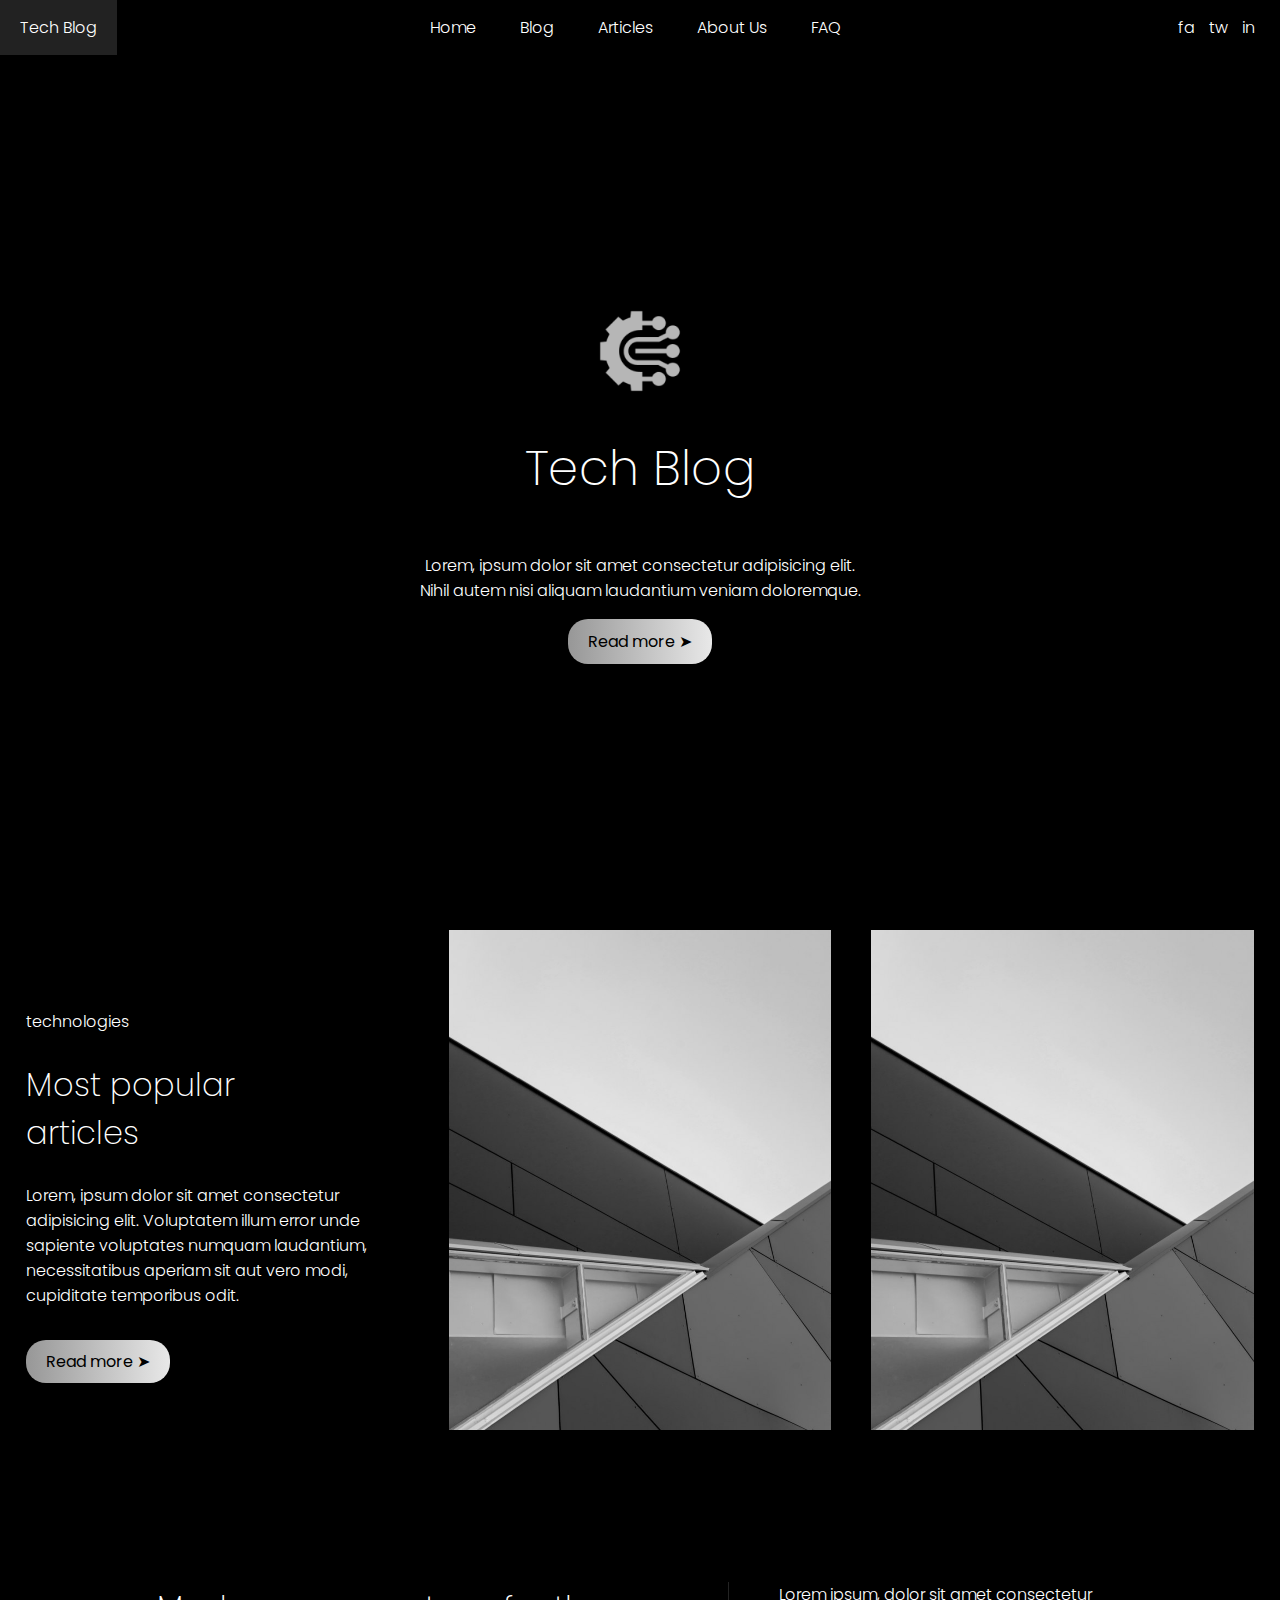
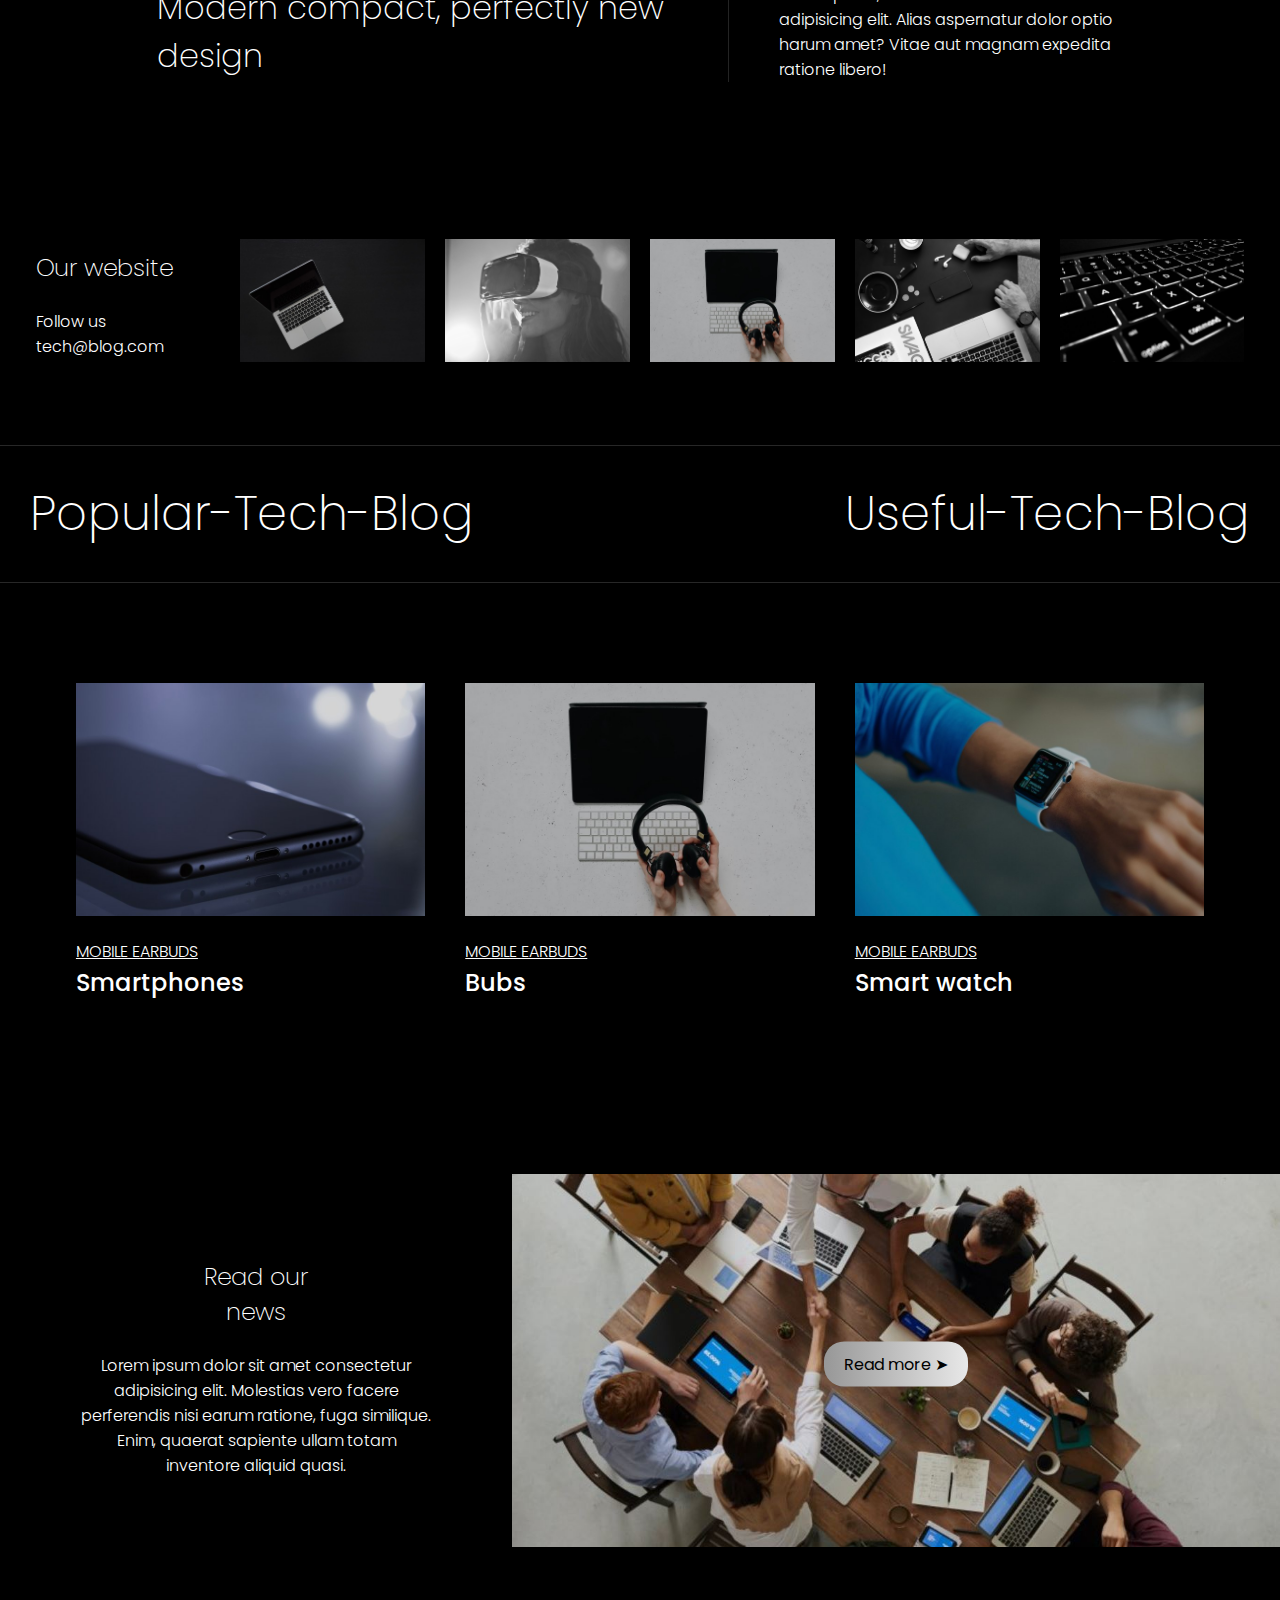
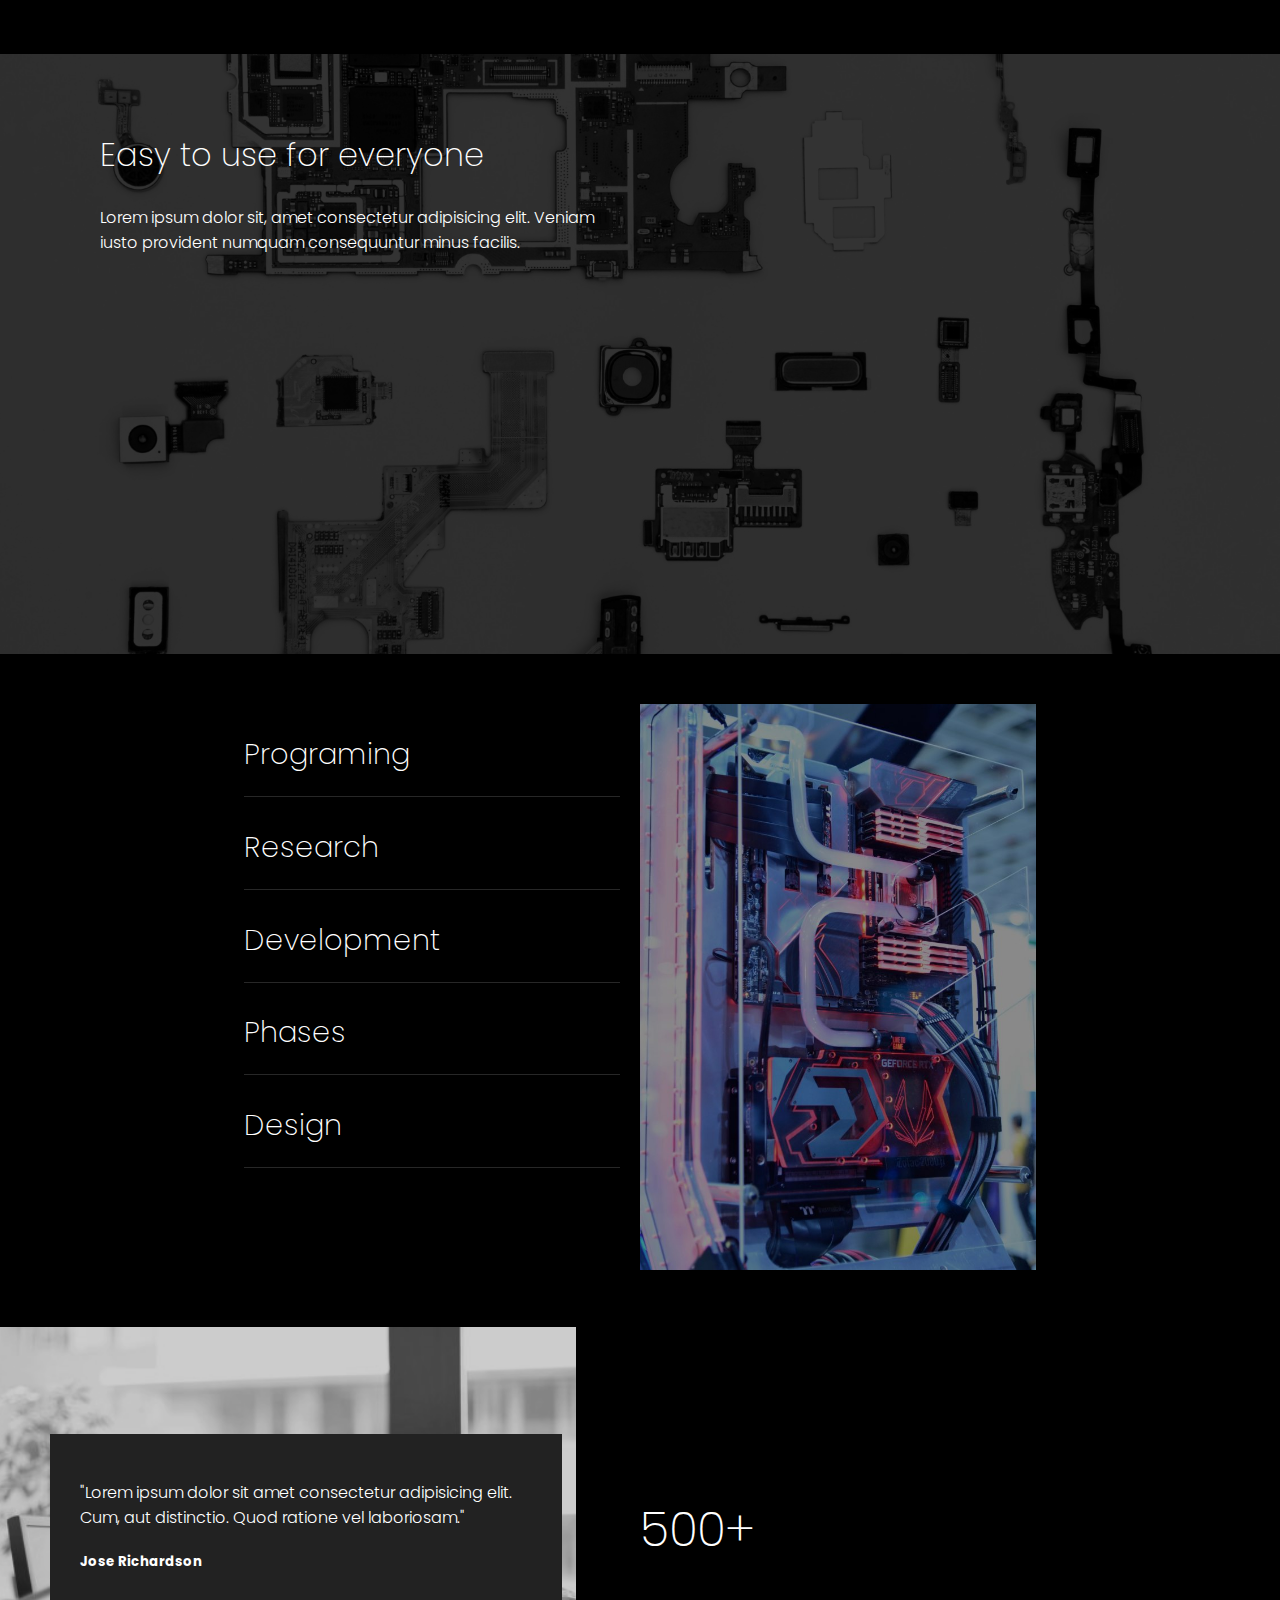
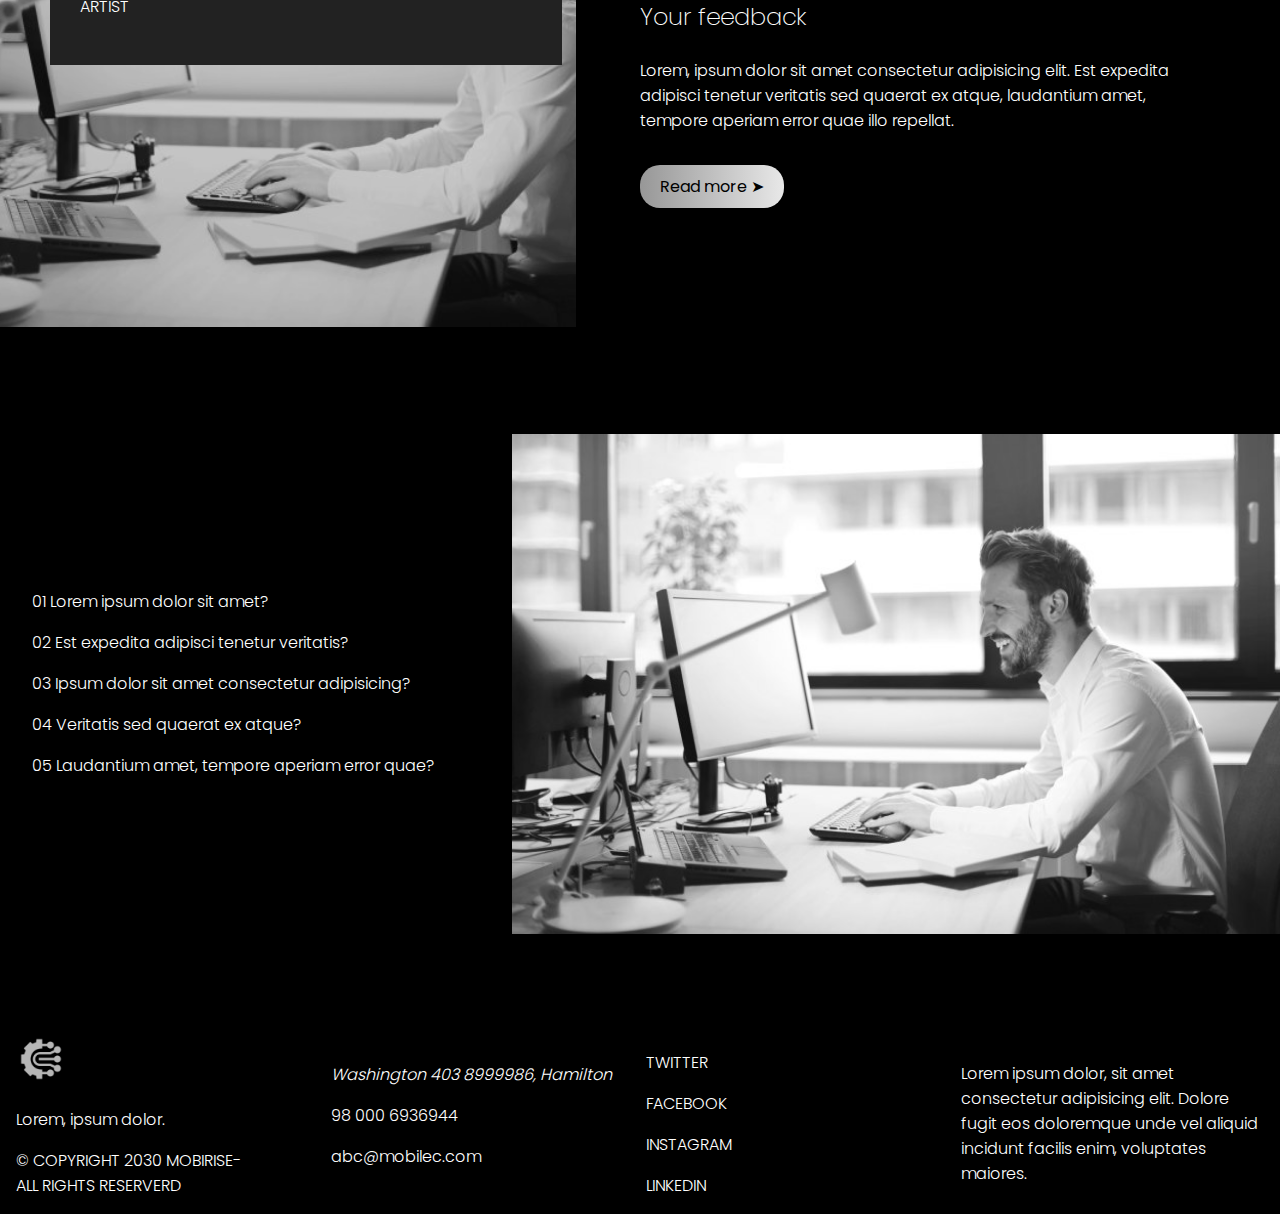
<file: mobirise/index.html>
<!DOCTYPE html>
<html lang="en">
  <head>
    <meta charset="UTF-8" />
    <meta http-equiv="X-UA-Compatible" content="IE=edge" />
    <meta name="viewport" content="width=device-width, initial-scale=1.0" />
    <link rel="stylesheet" href="style.css" />
    <title>Mobirise</title>
  </head>

  <body>
    <nav class="navbar">
      <a class="navmid" href="#">Tech Blog</a>
      <div>
        <a href="#">Home</a>
        <a href="#">Blog</a>
        <a href="#">Articles</a>
        <a href="#">About Us</a>
        <a href="#">FAQ</a>
      </div>
      <div class="social">
        <a href="#">fa</a>
        <a href="#">tw</a>
        <a href="#">in</a>
      </div>
    </nav>

    <main>
      <section class="hero">
        <img src="assets/asset 0.png" alt="logo" />
        <h1>Tech Blog</h1>
        <p>
          Lorem, ipsum dolor sit amet consectetur adipisicing elit. Nihil autem
          nisi aliquam laudantium veniam doloremque.
        </p>
        <a class="button" href="#">Read more </a>
      </section>

      <section class="information">
        <div class="box">
          <p>technologies</p>
          <h2>Most popular <br />articles</h2>
          <p>
            Lorem, ipsum dolor sit amet consectetur adipisicing elit. Voluptatem
            illum error unde sapiente voluptates numquam laudantium,
            necessitatibus aperiam sit aut vero modi, cupiditate temporibus
            odit.
          </p>
          <br />
          <a class="button" href="#">Read more </a>
        </div>
        <div class="box">
          <img src="assets/asset 1.jpeg" alt="ref img" />
        </div>
        <div class="box">
          <img src="assets/asset 1.jpeg" alt="ref img" />
        </div>
      </section>

      <section class="modern">
        <h2 class="m-box left">Modern compact, perfectly new <br />design</h2>
        <p class="m-box right">
            Lorem ipsum, dolor sit amet consectetur adipisicing elit. Alias
            aspernatur dolor optio harum amet? Vitae aut magnam expedita ratione
            libero!
        </p>
      </section>

      <section class="website">
        <div class="w-box">
          <h3>Our website</h3>
          <p>Follow us <br />tech@blog.com</p>
        </div>
          <img class="w-box" src="assets/asset 4.jpeg" alt="laptop" />
          <img class="w-box" src="assets/asset 5.jpeg" alt="vr" />
          <img class="w-box" class="w-box" src="assets/asset 6.jpeg" alt="laptop with headphone" />
          <img class="w-box" src="assets/asset 7.jpeg" alt="mobile accessories" />
          <img class="w-box" src="assets/asset 8.jpeg" alt="laptop keyboard" />
      </section>

      <section class="heading">
        <h1>Popular-Tech-Blog</h1>
        <h1>Useful-Tech-Blog</h1>
      </section>

      <section class="products">
        <div class="card">
          <img src="assets/asset 9.jpeg" alt="smart phone" />
          <p>Mobile Earbuds</p>
          <h3>Smartphones</h3>
        </div>
        <div class="card">
          <img src="assets/asset 6.jpeg" alt="bubs" />
          <p>Mobile Earbuds</p>
          <h3>Bubs</h3>
        </div>
        <div class="card">
          <img src="assets/asset 2.jpeg" alt="smart watch" />
          <p>Mobile Earbuds</p>
          <h3>Smart watch</h3>
        </div>
      </section>

      <section class="news">
        <div class="n-card n-card1">
          <h3>Read our <br />news</h3>
          <p>
            Lorem ipsum dolor sit amet consectetur adipisicing elit. Molestias
            vero facere perferendis nisi earum ratione, fuga similique. Enim,
            quaerat sapiente ullam totam inventore aliquid quasi.
          </p>
        </div>
        <div class="n-card n-card2">
          <img src="assets/asset 15.JPG" alt="meeting" />
          <a class="button" href="#">Read more </a>
        </div>
      </section>

      <section class="easy_to_use">
        <img src="assets/asset14.jpeg" alt="background image">
        <div class="text">
          <h2>Easy to use for everyone</h2>
          <p>
            Lorem ipsum dolor sit, amet consectetur adipisicing elit. Veniam iusto
            provident numquam consequuntur minus facilis.
          </p>
        </div>
        
      </section>

      <section class="tech">
        <div class="tech-box">
          <h3>Programing</h3>
          <h3>Research</h3>
          <h3>Development</h3>
          <h3>Phases</h3>
          <h3>Design</h3>
        </div>
        <div class="tech-box">
          <img src="assets/asset 11.jpeg" alt="tech images" />
        </div>
        
      </section>

      <section class="feedback">
        <div class="feedback-box">
          <img src="assets/asset13.jpeg" alt="">
          <div class="quote">
            <p>
              "Lorem ipsum dolor sit amet consectetur adipisicing elit. Cum, aut
              distinctio. Quod ratione vel laboriosam."
            </p>
            <h5>Jose Richardson</h5>
            <p>ARTIST</p>
          </div>
          
        </div>
        <div class="feedback-box f-two">
          <h1>500+</h1>
          <h3>Your feedback</h3>
          <p>
            Lorem, ipsum dolor sit amet consectetur adipisicing elit. Est
            expedita adipisci tenetur veritatis sed quaerat ex atque, laudantium
            amet, tempore aperiam error quae illo repellat.
          </p>
          <br>
          <a class="button" href="#">Read more </a>
        </div>
      </section>

      <section class="keypoint">
        <div class="k-box k-one">
          <p>01 Lorem ipsum dolor sit amet?</p>
          <p>02 Est expedita adipisci tenetur veritatis?</p>
          <p>03 Ipsum dolor sit amet consectetur adipisicing?</p>
          <p>04 Veritatis sed quaerat ex atque?</p>
          <p>05 Laudantium amet, tempore aperiam error quae?</p>
        </div>
        <img class="k-box k-two" src="assets/asset13.jpeg" alt="office image" />
      </section>
    </main>

    <footer>
      <div class="f-box one">
        <img src="assets/asset 0.png" alt="logo" />
        <p>Lorem, ipsum dolor.</p>
        <p>&copy; COPYRIGHT 2030 MOBIRISE-<br />ALL RIGHTS RESERVERD</p>
      </div>
      <div class="f-box two">
        <address>Washington 403 8999986, Hamilton</address>
        <p>98 000 6936944</p>
        <p>abc@mobilec.com</p>
      </div>
      <div class="f-box three">
        <p>TWITTER</p>
        <p>FACEBOOK</p>
        <p>INSTAGRAM</p>
        <p>LINKEDIN</p>
      </div>
      <div class="f-box four">
        <p>Lorem ipsum dolor, sit amet consectetur adipisicing elit. Dolore fugit eos doloremque unde vel aliquid incidunt facilis enim, voluptates maiores.</p>
      </div>
    </footer>
  </body>
</html>
</file>
<file: mobirise/style.css>
/* @import url('https://fonts.googleapis.com/css2?family=Poppins:ital,wght@0,100;0,200;0,300;0,400;0,500;0,600;0,700;0,800;0,900;1,100;1,200;1,300;1,400;1,500;1,600;1,700;1,800;1,900&display=swap'); */
/* @import url('https://fonts.googleapis.com/css2?family=Poppins:ital,wght@0,100;0,200;0,300;0,400;0,500;0,600;0,700;0,800;0,900;1,100;1,200;1,300;1,400;1,500;1,600;1,700;1,800;1,900&display=swap'); */

@font-face {
    font-family: Poppins;
    font-weight: 200;
    src: url(fonts/Poppins/Poppins-ExtraLight.ttf);
}

@font-face {
    font-family: Poppins;
    font-weight: 300;
    src: url(fonts/Poppins/Poppins-Light.ttf);
}

@font-face {
    font-family: Poppins;
    font-weight: 500;
    src: url(fonts/Poppins/Poppins-Medium.ttf);
}

@font-face {
    font-family: Poppins;
    font-weight: 400;
    src: url(fonts/Poppins/Poppins-Regular.ttf);
}

@font-face {
    font-family: Poppins;
    font-weight: 600;
    src: url(fonts/Poppins/Poppins-SemiBold.ttf);
}

@font-face {
    font-family: Poppins;
    font-weight: 700;
    src: url(fonts/Poppins/Poppins-Bold.ttf);
}

@font-face {
    font-family: Poppins;
    font-weight: 900;
    src: url(fonts/Poppins/Poppins-Black.ttf);
}

* {
    box-sizing: border-box;
}


body {
    margin: 0;
    font-size: 100%;
    font-family: Poppins, sans-serif;
    font-weight: 300;
    background-color: #000;
    color: #fff;
}

h1 {
    font-size: 3rem;
    font-weight: lighter;
}

h2 {
    font-size: 2rem;
    font-weight: lighter;
}

h3 {
    font-size: 1.5rem;
    font-weight: lighter;
}

.button {
    padding: 10px 20px;
    border-radius: 20px;
    font-weight: 400;
    text-decoration: none;
    color: #000;
    transition: background-image 3s ease;
    background-image: linear-gradient(to right, #979797 , #e8e8e8);
}

.button:hover {
    background-image: linear-gradient(to right, #cecece , #ffffff);
}

.button::after {
    content: "\27A4";
}




/* Navbar */
.navbar {
    display: flex;
    flex-flow: row wrap;
    justify-content: space-between;
    /* padding: 0 10px; */
}

.navbar a {
    display: inline-block;
    text-decoration: none;
    color: #fff;
    padding: 15px 20px;
}

.navbar a:hover {
    background-color: #222222;
}

.navbar .social {
    padding: 0 20px;
}

.navbar .social a {
    padding: 15px 5px;
}

.navbar .social a:hover {
    background-color: transparent;
}


/* Hero section */

.hero {
    display: flex;
    justify-content: center;
    align-items: center;
    flex-direction: column;
    height: 95vh;
}

.hero img {
    width: 100px;
    height: auto;
}

.hero p {
    text-align: center;
    max-width: 450px;
}



/* Information */

.information {
    display: flex;
    flex-direction: row;
    flex-wrap: wrap;
    align-items: center;
    justify-content: center;
}

.information .box {
    width: 33%;
    padding: 20px 20px;
    min-width: 300px;
}

.information .box img {
    width: 100%;
    height: 500px;
}


/* Modern section */

.modern {
    display: flex;
    flex-direction: row;
    flex-wrap: wrap;
    justify-content: center;
    align-items: center;
    
    margin-top: 100px;
}

.m-box {
    width: 45%;
    padding: 0 5px;
    min-width: 300px;
}

.modern .right {
    max-width: 400px;
    padding-left: 50px;
    border-left: 1px solid #232323;
}


/* Website section */

.website {
    display: flex;
    flex-direction: row;
    flex-wrap: wrap;
    justify-content: center;
    align-items: center;
    margin-top: 100px;
}

.w-box { 
    width: 16%;
    padding: 20px 10px;
    min-width: 200px;
}


/* Heading section */

.heading {
    display: flex;
    flex-flow: row wrap;
    justify-content: space-between;
    margin: 50px 0px;
    padding: 0 30px;
    border-top: 1px solid #272727;
    border-bottom: 1px solid #272727;
}

/* products section */

.products {
    display: flex;
    flex-flow: row wrap;
    justify-content: center;
    padding: 50px 50px;
}

.card {
    min-width: 200px;
    width: 33%;
    padding: 0 20px;

}

.card p {
    text-transform: uppercase;
    text-decoration: underline;
}

.card h3 {
    margin-top: -15px;
    font-weight: 500;
}

.card img {
    width: 100%;
    height: auto;
}


/* News section */

.news {
    display: flex;
    flex-flow: row wrap;
    justify-content: space-between;
    margin: 100px 0;
}
.news .ncard {

    min-width: 250px;
}

.news .n-card1 {
    width: 35%;
    max-width: 350px;
    text-align: center;
    margin: auto;
    align-self: center;
}
.news .n-card2 {
    width: 60%;
    position: relative;
}
.news .n-card2 img {
    width: 100%;
}
.news .n-card2 .button {
    position: absolute;
    top: 50%;
    left: 50%;
    transform: translate(-50%, -50%);
}


/* easy_to_use section */

.easy_to_use {
    display: flex;
    flex-flow: row wrap;
    background-size: contain;
    background-color: #000;
    position: relative;
}

.easy_to_use img {
    width: 100%;
    height: 600px;
    object-fit: cover;
    opacity: 0.2;
}

.easy_to_use .text {
    max-width: 500px;
    position: absolute;
    margin: 50px 100px;
}


/* Tech section */

.tech {
    display: flex;
    flex-flow: row wrap;
    padding: 50px 200px;
    justify-content: center;
}

.tech .tech-box {
    width: 45%;
    min-width: 350px;
}

.tech h3 {
    font-size: 1.8rem;
    border-bottom: 1px solid #272727;
    margin-right: 20px;
    padding-bottom: 20px;
}


.tech img {
    align-self: center;
    width: 100%;
    height: auto;
    max-height: 700px;
    object-fit: cover;
}

/*  Feedback section */

.feedback {
    margin: 0;
    display: flex;
    flex-flow: row wrap;
    justify-content: space-between;
    position: relative;
}

.feedback .feedback-box {
    width: 45%;
    min-width: 300px;
}

.feedback .f-two {
    margin: auto;
}

.feedback img {
    width: 100%;
    height: 600px;
    object-fit: cover;
    opacity: 0.8;
}

.feedback .feedback-box .quote {
    background-color: #222222;
    padding: 30px;
    width: 40%;
    position: absolute;
    margin-left: 50px;
    margin-top: -500px;
}


/* keypoint section */

.keypoint {
    display: flex;
    flex-flow: row wrap;
    justify-content: space-between;
    margin: 100px 0;
}

.keypoint img {
    width: 100%;
    object-fit: cover;
}

.keypoint .k-box {
    width: 50%;
    max-height: 500px;
    min-width: 300px;
}

.keypoint .k-one {
    margin: auto;
    width: 35%;
}

.keypoint .k-two {
    width: 60%;
}


/* Footer section */

footer {
    display: flex;
    flex-flow: row wrap;
    justify-content: space-around;
    align-items: center;
    margin: 0 10px;
}

footer .f-box {
    width: 24%;
    min-width: 200px;
}

footer img {
    width: 50px;
    height: auto;
}



@media screen and (max-width:800px) {
    .navbar a {display: none;}
    .navbar {
        flex-direction: column;
        align-items: center;
    }
    .navbar .navmid {
        display: inline-block;
    }
    
}

@media screen and (max-width:600px) and (min-width:800px) {
    .navbar a {display: none;}
    .navbar {
        flex-direction: column;
        align-items: center;
    }
    .navbar .navmid {
        display: inline-block;
    }



    .information .box {width: 90%;}
    
    
    .w-box {
        width: 90%;
        text-align: center;
    }
    

    .heading {justify-content: center;}
    .heading h1 {
        font-size: 2rem;
    }
    
    
    
    .products {padding: 0 10px;}
    .card {
        width: 100%;
        text-align: center;
    }

    
    .news .n-card1, .news .n-card2 {width: auto;}
    /* .news .n-card2 {
        width: auto;
    } */

    .feedback .feedback-box {
        width: 100%;
    }
    .feedback .feedback-box .quote { width: 70%;}
    .feedback .f-two { 
        padding: 0 20px;
        text-align: center;
    }


    .tech {padding: 50px 10px;}
    .tech .tech-box { width: 90%;}


    .keypoint .k-box {
        width: 90%;
        font-size: 0.8rem;
    }
    .keypoint .k-two {width: 100%;}



    footer .f-box {
        width: 100%;
        text-align: center;
        padding: 30px 10px;
    }

}





@media screen and (max-width:900px) {

    .information .box {
        width: 90%;
    }
    
    .w-box {
        width: 50%;
        text-align: center;
    }

    /* .heading {justify-content: center;} */
    .heading h1 {
        font-size: 2rem;
    }

    .products {padding: 0 10px;}
    .card {
        width: 50%;
        text-align: center;
    }

    .news .n-card1, .news .n-card2 {width: auto;}


    .tech {padding: 50px 10px;}
    .tech .tech-box { width: 40%; min-width: 300px;}


    .keypoint .k-box { width: 90%; }
    .keypoint .k-two {width: 100%;}
}
</file>
